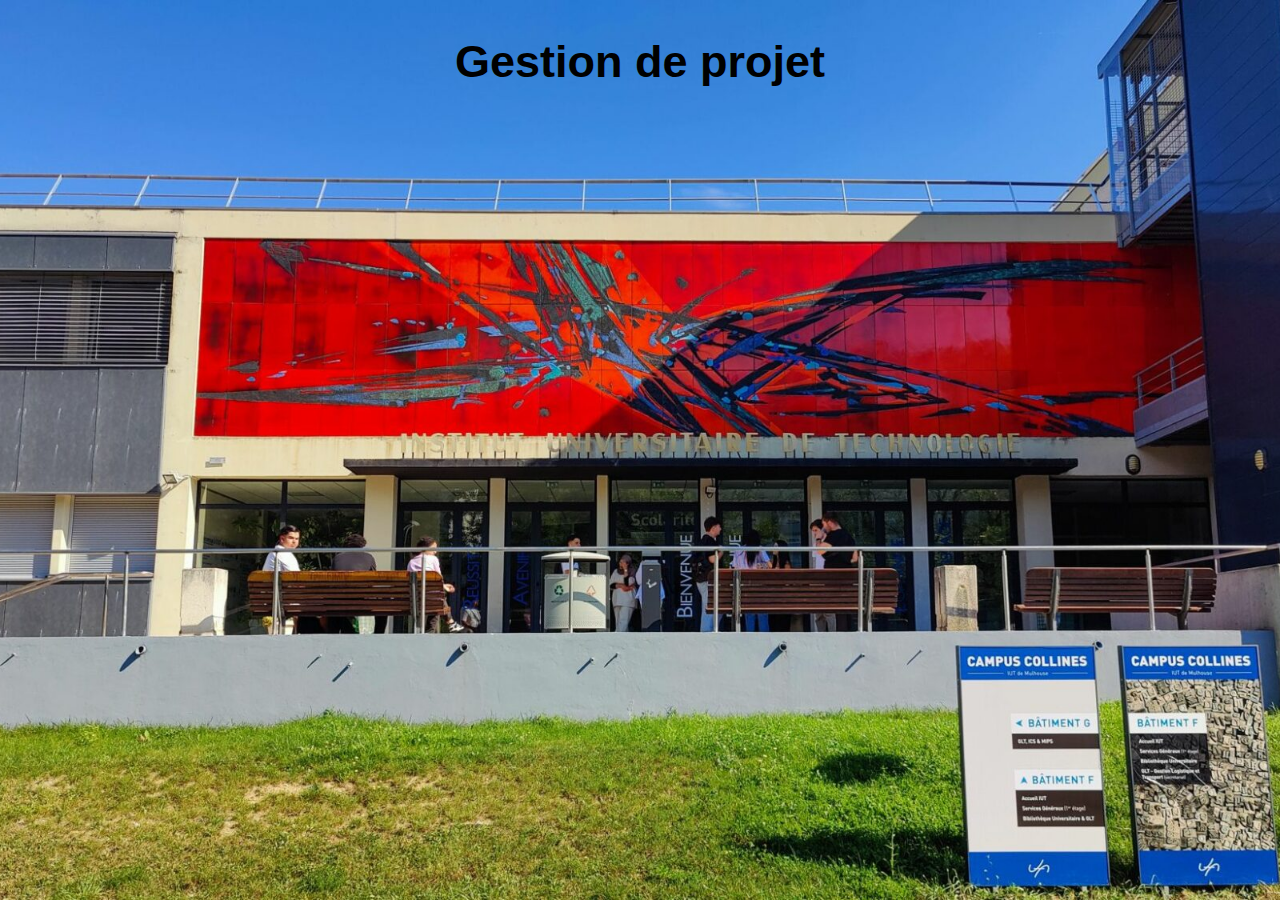
<file: index.html>
<!DOCTYPE html>
<html lang="fr">

<head>
    <meta charset="UTF-8">
    <meta name="viewport" content="width=device-width, initial-scale=1.0">
    <link rel="stylesheet" href="style.css">
    <link rel="icon" type="image/png" href="../favicon.png" />
    <title>Gestion de projet</title>
</head>

<body>
    <h1>Gestion de projet</h1>
    <div class="container">
        <div class="box">
            <img src="wasim/visage.png" alt="Wasim Photo">
            <div class="name">BECHIRI Wasim</div>
            <p>Mon objectif, après mon BUT MMI, est de devenir développeur front-end au sein d'une équipe spécialisée dans
            l'expérience utilisateur (UX/UI). Je me suis grandement inspiré de mon cousin, qui est développeur front-end
            et qui m'a conseillé de suivre cette voie.</p>
            <a href="wasim/wasim.html">en savoir plus</a>
        </div>
        <div class="box">
            <img src="sovann/visage.png" alt="Sovann Photo">
            <div class="name">SOU Sovann</div>
            <p>Après l'obtention de mon BUT MMI, je souhaite poursuivre mes études en intégrant l'école '42', qui est
            informatique. Mon objectif est de devenir ingénieur en cybersécurité, un domaine qui me passionne depuis toujours
            en raison de l'importance croissante de la sécurité des données dans notre société numérique.</p>
            <a href="sovann/sovan.html">en savoir plus</a>
        </div>
    </div>
</body>

</html>
</file>
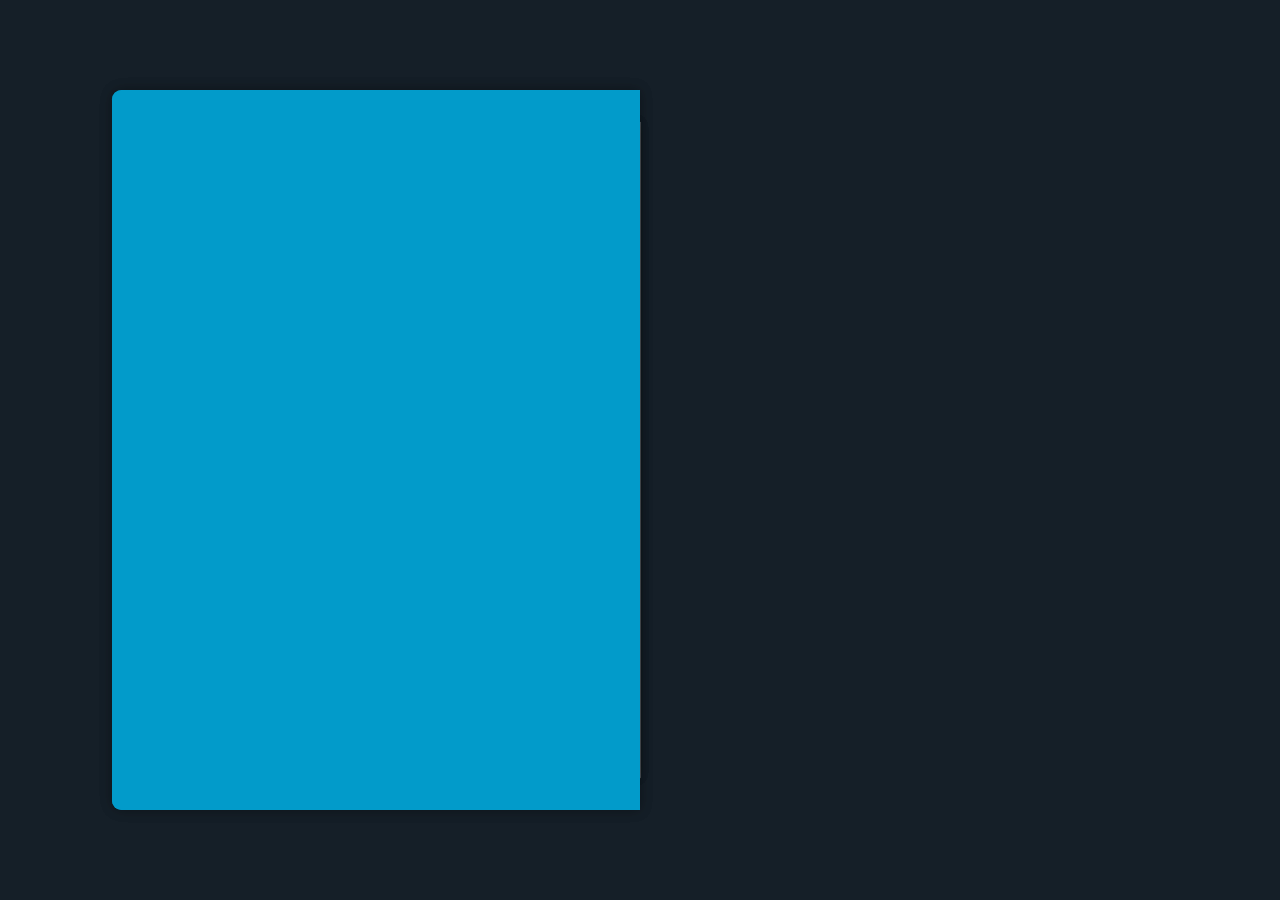
<file: sovann/sovan.html>
<!DOCTYPE html>
<html lang="en">

<head>
  <meta charset="UTF-8" />
  <meta name="viewport" content="width=device-width, initial-scale=1.0" />
  <title>Gestion projet</title>
  <!-- BoxIcon -->
  <link href="https://unpkg.com/boxicons@2.1.4/css/boxicons.min.css" rel="stylesheet" />
  <!-- style -->
  <link rel="stylesheet" href="style.css" />
  <link rel="icon" type="image/png" href="../favicon.png" />
</head>

<body>
  <div class="wrapper">
    <div class="cover cover-left"></div>
    <div class="cover cover-right"></div>

    <div class="book">
      <!-- profile page -->
      <div class="book-page page-left">
        <div class="profile-page">
          <img src="./visage.png" alt="" />
          <h1>SOU Sovann</h1>
          <h3>19 ans</h3>

          <div class="social-media">
            <a href="https://www.linkedin.com/in/sovann-sou-b3505a38b/" target="_blank"><i
                class="bx bxl-linkedin-square"></i></a>
          </div>

          <p>
            Après l'obtention de mon BUT MMI, je souhaite poursuivre mes études en intégrant l'école '42', qui est
            informatique. Mon objectif est de devenir ingénieur en cybersécurité, un domaine qui me passionne depuis toujours
            en raison de l'importance croissante de la sécurité des données dans notre société numérique.
          </p>

          <div class="btn-box">
            <a href="#" class="btn contact-me"></a>
          </div>
        </div>
      </div>

      <!-- page 1 & 2 -->
      <div class="book-page page-right turn" id="turn-1">
        <!-- page 1-->
        <div class="page-front">
          <h1 class="title">Plan de carrière</h1>

          <div class="workeduc-box">
            <div class="workeduc-content">
              <h3>Plan de carrière</h3>
              <p>
                Mon objectif après l'obtention de mon BUT MMI est d'intégrer l'école '42' pour me spécialiser en
                cybersécurité. J'aimerais le faire à Tokyo car j'aimerais voyager et découvrir le monde tout en approfondissant mes compétences en programmation.
              </p>
            </div>

            <div class="workeduc-content">
              <span class="year"><i class="bx bxs-calendar"></i>2022 - 2025</span>
              <h3>Lycée</h3>
              <p>
                Obtention du baccalauréat STI2D option SIN
              </p>
            </div>

            <div class="workeduc-content">
              <span class="year"><i class="bx bxs-calendar"></i>2025 - 2028</span>
              <h3>Étude supérieur</h3>
              <p>
                BUT MMI sur 3 ans, puis poursuite des études envisageable
              </p>
            </div>

            <div class="workeduc-content">
              <span class="year"><i class="bx bxs-calendar"></i>Après 2028</span>
              <p>
                Voyager, découvrir et apprendre dans différents pays !
              </p>
            </div>
          </div>
          <span class="number-page">1</span>

          <!-- next button -->
          <span class="nextprev-btn" data-page="turn-1">
            <i class="bx bx-chevron-right"></i>
          </span>
        </div>

        <!-- page 2 -->
        <div class="page-back">
          <h1 class="title"></h1>

          <div class="workeduc-box">
            <div class="workeduc-content">
              <h3>Ordonnancement-Diagramme de gantt</h3>
              <p>
                L'ordonnacement consiste à organiser les tâches données dans les temps. Le diagramme de Gantt est un
                outil visuel qui permet de représenter les tâches, leur durée et leur ordre d'exécution
              </p>
            </div>

            <div class="workeduc-content">

              <h3>Analyse du besoin-bête à corne</h3>
              <p>
                La bête à cornes est un outil d'analyse qui permet d'identifier le besoin principal d'un projet sans
                entrer dans les aspects techniques.
              </p>
            </div>

            <div class="workeduc-content">

              <h3>Outil bureautique</h3>
              <p>
                Les outils bureautiques sont indispensables pour organiser, suivre et présenter un projet. Ils
                permettent la rédactions des documents, le suivi des tâches et du budget, et de la com et présentation
                des résultats
              </p>
            </div>
          </div>

          <span class="number-page">2</span>

          <!-- prev button -->
          <span class="nextprev-btn back" data-page="turn-1">
            <i class="bx bx-chevron-left"></i>
          </span>
        </div>
      </div>


      <!-- page 3 & 4 -->
      <div class="book-page page-right turn" id="turn-2">
        <!-- page 3  -->
        <div class="page-front">
          <h1 class="title">Exemple</h1>

          <div class="services-box">
            <div class="services-content">

              <h3></h3>
              <img src="./Gantt.png" alt="" class="imggg">



            </div>

            <img src="./Corne.png" alt="" class="imgggg">
          </div>

          <span class="number-page">3</span>

          <!-- next button -->
          <span class="nextprev-btn" data-page="turn-2">
            <i class="bx bx-chevron-right"></i>
          </span>

        </div>
        <!-- page 4 -->
        <div class="page-back">
          <h1 class="title"></h1>

          <div class="skills-box">
            <div class="skills-content">
              <h1>Démarche gestion de projet</h1>
              <div class="content">
                La démarche des gestion de projet est une méthode organisée qui permet de planifier, coordonner et
                suivre un projet afin d'atteindre un objectif précis dans un temps et un cadre définis. Elle s'appuie
                sur des acteurs comme des chef de projet, équipe, client. Des rôles clairement définis et un cycle de
                vie allant de l'analyse du besoin jusqu'à la dernière étape du projet.
              </div>
            </div>

            <div class="skills-content">
              <h1>Gestion des tâches</h1>
              <div class="content">
                La gestion des tâches consiste à décomposer le projet en actions simples, à les organiser et à les
                attribuer à des membres de l'équipe afin d'assurer un suivi efficace du projet. Elle permet de mieur
                répartir la charge ded travail et de respecter les délais
              </div>
            </div>

            <div class="skills-content">
              <h3></h3>
              <div class="content">

              </div>
            </div>
          </div>

          <span class="number-page">4</span>

          <!-- next button -->
          <span class="nextprev-btn back" data-page="turn-2">
            <i class="bx bx-chevron-left"></i>
          </span>
        </div>
      </div>

      <!-- page 5 & 6 -->
      <div class="book-page page-right turn" id="turn-3">
        <!-- page 5 -->
        <div class="page-front">
          <h1 class="title">Exemple Kanban Board</h1>

          <div class="portfolio-box">
            <div class="img-box">
              <img src="website 3.png" alt="">
            </div>

            <div class="info-box">
              <div class="info-title">
                <h3></h3>
                </i></a>
              </div>

            </div>
            <div class="btn-box">

            </div>
          </div>

          <span class="number-page">5</span>

          <!-- next button -->
          <span class="nextprev-btn" data-page="turn-3">
            <i class="bx bx-chevron-right"></i>
          </span>
        </div>


        <!-- page 6 -->
        <div class="page-back">
          <h1 class="title">Cahier des charges fonctionnel</h1>

          <div class="contact-box">
            Le cahier des charges fonctionnel est un document de référence qui formalise les besoins du client, les
            objectifs du projet, les fonctionnalités attendues et les contraintes à respecter. Il sert de base de
            communication entre les parties prenantes et permet d'éviter les malentendus tout au long du projet

          <img src="./CDB.png" alt="" class="imggggg">
          </div>

          <span class="number-page">6</span>

          <!-- next button -->
          <span class="nextprev-btn back" data-page="turn-3">
            <i class="bx bx-chevron-left"></i>
          </span>

          <a href="#" class="back-profile">
            <p>Profile</p>
            <i class="bx bxs-user"></i>
          </a>
        </div>

      </div>
    </div>
  </div>

  <!-- script -->
  <script src="script.js"></script>
</body>

</html>
</file>
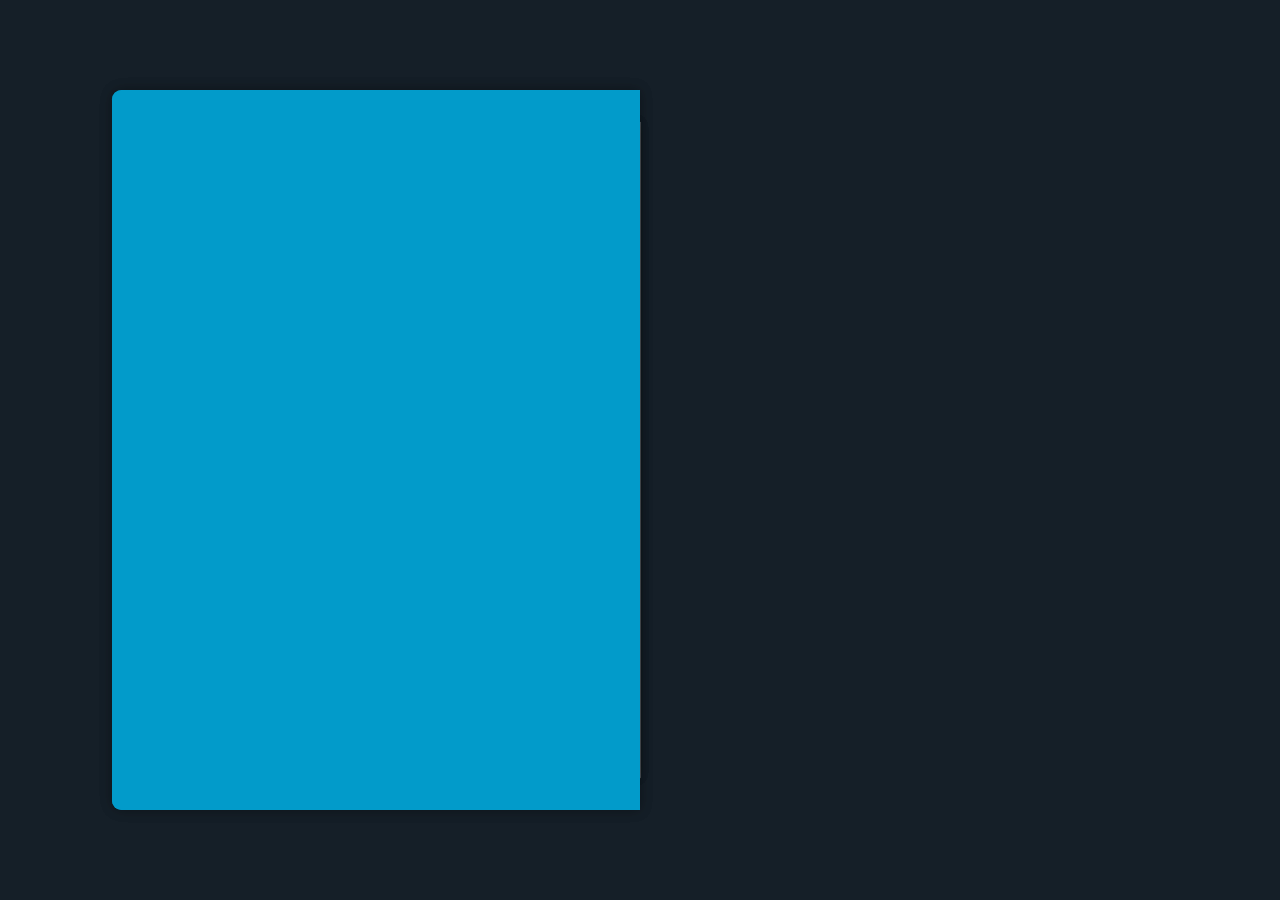
<file: wasim/wasim.html>
<!DOCTYPE html>
<html lang="en">

<head>
  <meta charset="UTF-8" />
  <meta name="viewport" content="width=device-width, initial-scale=1.0" />
  <title>Gestion projet</title>
  <!-- BoxIcon -->
  <link href="https://unpkg.com/boxicons@2.1.4/css/boxicons.min.css" rel="stylesheet" />
  <!-- style -->
  <link rel="stylesheet" href="style.css" />
  <link rel="icon" type="image/png" href="../favicon.png" />
</head>

<body>
  <div class="wrapper">
    <div class="cover cover-left"></div>
    <div class="cover cover-right"></div>

    <div class="book">
      <!-- profile page -->
      <div class="book-page page-left">
        <div class="profile-page">
          <img src="./visage.png" alt="" />
          <h1>Wasim BECHIRI</h1>
          <h3>18 ans</h3>

          <div class="social-media">
            <a href="https://www.linkedin.com/in/wasim-bechiri-b4405a38b/" target="_blank"><i
                class="bx bxl-linkedin-square"></i></a>
          </div>

          <p>
            Mon objectif, après mon BUT MMI, est de devenir développeur front-end au sein d'une équipe spécialisée dans
            l'expérience utilisateur (UX/UI). Je me suis grandement inspiré de mon cousin, qui est développeur front-end
            et qui m'a conseillé de suivre cette voie.
          </p>

          <div class="btn-box">
            <a href="#" class="btn contact-me"></a>
          </div>
        </div>
      </div>

      <!-- page 1 & 2 -->
      <div class="book-page page-right turn" id="turn-1">
        <!-- page 1-->
        <div class="page-front">
          <h1 class="title">Parcours académique / Plan de carrière</h1>

          <div class="workeduc-box">
            <div class="workeduc-content">
              <h3>Plan de carrière</h3>
              <p>
                J'envisage d'obtenir mon diplôme actuel, puis de me spécialiser en front-end, d'apprendre les frameworks
                et de suivre une formation en UX/UI afin de réaliser des stages ou des projets personnels, puis
                d'intégrer une entreprise ou de devenir freelance. Je compte acquérir de l'expérience professionnelle
                grâce à des stages en entreprise et des projets freelance.
              </p>
            </div>

            <div class="workeduc-content">
              <span class="year"><i class="bx bxs-calendar"></i>2022 - 2025</span>
              <h3>Lycée</h3>
              <p>
                Obtention du baccalauréat STMG
              </p>
            </div>

            <div class="workeduc-content">
              <span class="year"><i class="bx bxs-calendar"></i>2025 - ?</span>
              <h3>Étude supérieur</h3>
              <p>
                BUT MMI sur 3 ans, puis poursuite des études envisageable
              </p>
            </div>
          </div>
          <span class="number-page">1</span>

          <!-- next button -->
          <span class="nextprev-btn" data-page="turn-1">
            <i class="bx bx-chevron-right"></i>
          </span>
        </div>

        <!-- page 2 -->
        <div class="page-back">
          <h1 class="title"></h1>

          <div class="workeduc-box">
            <div class="workeduc-content">
              <h3>Ordonnancement-Diagramme de gantt</h3>
              <p>
                L'ordonnacement consiste à organiser les tâches données dans les temps. Le diagramme de Gantt est un
                outil visuel qui permet de représenter les tâches, leur durée et leur ordre d'exécution
              </p>
            </div>

            <div class="workeduc-content">

              <h3>Analyse du besoin-bête à corne</h3>
              <p>
                La bête à cornes est un outil d'analyse qui permet d'identifier le besoin principal d'un projet sans
                entrer dans les aspects techniques.
              </p>
            </div>

            <div class="workeduc-content">

              <h3>Outil bureautique</h3>
              <p>
                Les outils bureautiques sont indispensables pour organiser, suivre et présenter un projet. Ils
                permettent la rédactions des documents, le suivi des tâches et du budget, et de la com et présentation
                des résultats
              </p>
            </div>
          </div>

          <span class="number-page">2</span>

          <!-- prev button -->
          <span class="nextprev-btn back" data-page="turn-1">
            <i class="bx bx-chevron-left"></i>
          </span>
        </div>
      </div>


      <!-- page 3 & 4 -->
      <div class="book-page page-right turn" id="turn-2">
        <!-- page 3  -->
        <div class="page-front">
          <h1 class="title">Exemple</h1>

          <div class="services-box">
            <div class="services-content">

              <h3></h3>
              <img src="./Gantt.png" alt="" class="imggg">



            </div>

            <img src="./Corne.png" alt="" class="imgggg">
          </div>

          <span class="number-page">3</span>

          <!-- next button -->
          <span class="nextprev-btn" data-page="turn-2">
            <i class="bx bx-chevron-right"></i>
          </span>

        </div>
        <!-- page 4 -->
        <div class="page-back">
          <h1 class="title"></h1>

          <div class="skills-box">
            <div class="skills-content">
              <h1>Démarche gestion de projet</h1>
              <div class="content">
                La démarche des gestion de projet est une méthode organisée qui permet de planifier, coordonner et
                suivre un projet afin d'atteindre un objectif précis dans un temps et un cadre définis. Elle s'appuie
                sur des acteurs comme des chef de projet, équipe, client. Des rôles clairement définis et un cycle de
                vie allant de l'analyse du besoin jusqu'à la dernière étape du projet.
              </div>
            </div>

            <div class="skills-content">
              <h1>Gestion des tâches</h1>
              <div class="content">
                La gestion des tâches consiste à décomposer le projet en actions simples, à les organiser et à les
                attribuer à des membres de l'équipe afin d'assurer un suivi efficace du projet. Elle permet de mieur
                répartir la charge ded travail et de respecter les délais
              </div>
            </div>

            <div class="skills-content">
              <h3></h3>
              <div class="content">

              </div>
            </div>
          </div>

          <span class="number-page">4</span>

          <!-- next button -->
          <span class="nextprev-btn back" data-page="turn-2">
            <i class="bx bx-chevron-left"></i>
          </span>
        </div>
      </div>

      <!-- page 5 & 6 -->
      <div class="book-page page-right turn" id="turn-3">
        <!-- page 5 -->
        <div class="page-front">
          <h1 class="title">Exemple Kanban Board</h1>

          <div class="portfolio-box">
            <div class="img-box">
              <img src="website 3.png" alt="">
            </div>

            <div class="info-box">
              <div class="info-title">
                <h3></h3>
                </i></a>
              </div>

            </div>
            <div class="btn-box">

            </div>
          </div>

          <span class="number-page">5</span>

          <!-- next button -->
          <span class="nextprev-btn" data-page="turn-3">
            <i class="bx bx-chevron-right"></i>
          </span>
        </div>


        <!-- page 6 -->
        <div class="page-back">
          <h1 class="title">Cahier des charges fonctionnel</h1>

          <div class="contact-box">
            Le cahier des charges fonctionnel est un document de référence qui formalise les besoins du client, les
            objectifs du projet, les fonctionnalités attendues et les contraintes à respecter. Il sert de base de
            communication entre les parties prenantes et permet d'éviter les malentendus tout au long du projet

          <img src="./CDB.png" alt="" class="imggggg">
          </div>

          <span class="number-page">6</span>

          <!-- next button -->
          <span class="nextprev-btn back" data-page="turn-3">
            <i class="bx bx-chevron-left"></i>
          </span>

          <a href="#" class="back-profile">
            <p>Profile</p>
            <i class="bx bxs-user"></i>
          </a>
        </div>

      </div>
    </div>
  </div>

  <!-- script -->
  <script src="script.js"></script>
</body>

</html>
</file>
<file: style.css>
html{
    min-height: 100vh;
    font-family: Arial, sans-serif;
    background-color: #f4f4f4;
    margin: 0;
    padding: 0;
    background-image: url('iut.jpeg');
    background-size: cover;
    background-position: center;    
}

h1 {
    color: #000000;
    text-align: center;
    margin: 4vh;
    font-size: 5vh;
}

.container{
    display: flex;
    justify-content: center;
    gap: 4vw; /* espace entre les boîtes */
}

div {
    display: flex;
    justify-content: center;
    gap: 1vw; /* espace entre le nom et le lien */
}

.name{
    font-weight: bold;
    font-size: 3vh;
    color: #333;
}

.box{
    background: linear-gradient(
    to bottom,
    #c0d9ff,
    #6aa6ff
  );
    flex-direction: column;
    align-items: center;
    background-color: #fff;
    border: 1px solid #ddd;
    width: 40vw;
    height: 75vh;
    padding: 2vh;
    border-radius: 16px;
    box-shadow: 0 2px 4px rgba(0,0,0,0.1);
    opacity: 0; /* invisible au départ */
    animation: fadeUp 0.8s ease forwards; /* déclenche fade + montée */
}

a {
    text-decoration: none;
    color: #007BFF;
    font-size: 2vh;
}

p {
    text-align: center;
    font-size: 2.5vh;
    color: #242424;
    width: 90%;
    text-align: center;
    margin-bottom: 5vh;
}


/* Photo */
img {
    border: 4px solid #00abf0;
    width: auto;
    height: 25vh;
    border-radius: 100%;
    margin-bottom: 5vh;
}

/* Animation pour fade + montée */
@keyframes fadeUp {
  0% {
    opacity: 0;
    transform: translateY(10px);
  }
  100% {
    opacity: 1;
    transform: translateY(0);
  }
}
</file>
<file: sovann/style.css>
@import url('https://fonts.googleapis.com/css2?family=Comic+Relief:wght@400;700&family=Nunito:ital,wght@0,200..1000;1,200..1000&display=swap');

* {
    margin: 0;
    padding: 0;
    text-decoration: none;
    box-sizing: border-box;
    border: none;
    outline: none;
}

:root {
    --bg-color: #151f28;
    --main-color: #00abf0;
    --text-color: #333;
    --second-text-color: #555;
    --white-color: #fff;
    --cover-color: linear-gradient(45deg, #00abf0, #006e9a);
    --pages-color: linear-gradient(90deg, #fff, #ddd);
    --border: 0.125rem solid #00abf0;
    --box-shadow: 0 0 0.8rem rgba(0, 0, 0, 0.2);

}

body {
    display: flex;
    justify-content: center;
    align-items: center;
    min-height: 100vh;
    background-color: var(--bg-color);
    color: var(--text-color);
    overflow-y: auto;
    font-family: "Nunito", sans-serif;
}

.wrapper {
    position: relative;
    width: 66rem;
    height: 45rem;
    padding: 2rem;
    perspective: 250rem;
    animation: show-animate 2s forwards;
}

@keyframes show-animate {

    0%,
    30% {
        opacity: 0;
        transform: rotate(-20deg);
    }

    100% {
        opacity: 1;
        transform: rotate(0deg);
    }
}

.cover {
    position: absolute;
    top: 0;
    left: 0;
    width: 50%;
    height: 100%;
    background-color: var(--cover-color);
    background-color: #029bca;
    box-shadow: var(--box-shadow);
    border-top-left-radius: 0.6rem;
    border-bottom-left-radius: 0.6rem;
    transform-origin: right;
}

.cover.cover-left {
    z-index: -1;
}

.cover.cover-right {
    z-index: 100;
    transition: transform 1s cubic-bezier(.645, .045, .355, 1);

}

.cover.cover-right.turn {
    transform: rotateY(180deg);
}

.book {
    position: relative;
    width: 100%;
    height: 100%;
    display: flex;
    perspective: 250rem;
}

.book .book-page {
    position: absolute;
    width: 50%;
    height: 100%;
    background: var(--pages-color);
    box-shadow: 0 0 .6rem rgba(0, 0, 0, 0.1);
    display: flex;
    padding: 2rem;
}

.book-page.page-left {
    box-shadow: -.6rem .6rem .6rem rgba(0, 0, 0, 0.1);
}

.profile-page {
    display: flex;
    flex-direction: column;
    justify-content: center;
    align-items: center;
}

.profile-page img {
    max-width: 180px;
    border-radius: 50%;
    border: 0.25rem solid var(--main-color);
    margin-bottom: .8rem;
}

.profile-page h1 {
    font-size: 2.7rem;
    line-height: 1;
}

.profile-page h3 {
    color: var(--bg-color);
    font-size: 1.5rem;
}

.profile-page .social-media {
    margin: .6rem .8rem;
}

.profile-page .social-media a {
    display: inline-flex;
    justify-content: center;
    align-items: center;
    width: 2.5rem;
    height: 2.5rem;
    background: transparent;
    border: var(--border);
    border-radius: 50%;
    font-size: 1.3rem;
    color: var(--main-color);
    margin: 0 .2rem;
    transition: .5s;

}

.profile-page .social-media a:hover {
    background-color: var(--main-color);
    color: var(--white-color);
}

.profile-page p {
    text-align: justify;
    font-size: 1.1rem;
}

.profile-page .btn-box {
    margin-top: 1.2rem;
}

.btn {
    display: inline-flex;
    justify-content: center;
    align-items: center;
    width: 9.5rem;
    height: 3rem;
    background: var(--main-color);
    border: var(--border);
    border-radius: .3rem;
    font-size: 1rem;
    color: var(--white-color);
    font-weight: 500;
    margin: 0 1rem;
    transition: .5s;
}

.btn-box .btn:nth-child(2) {
    background: transparent;
    color: var(--main-color);
}

.btn-box .btn:nth-child(1):hover {
    background: transparent;
    color: var(--main-color);
}

.btn-box .btn:nth-child(2):hover {
    background: var(--main-color);
    color: var(--white-color);
}

/* right page */
.book-page.page-right {
    position: absolute;
    right: 0;
    transform-style: preserve-3d;
    transform-origin: left;
    transition: transform 1s cubic-bezier(.645, .045, .355, 1);
}

.book-page.page-right.turn {
    transform: rotateY(-180deg);
}

.book-page .page-front,
.book-page .page-back {
    position: absolute;
    top: 0;
    left: 0;
    width: 100%;
    height: 100%;
    background: var(--pages-color);
    padding: 1.5rem 2rem;
}

.book-page .page-front {
    transform: rotateY(0deg) translateZ(1px);
}

.book-page .page-back {
    transform: rotateY(180deg) translateZ(1px);
}

.title {
    text-align: center;
}

.workeduc-box {
    border-left: var(--border);
    margin-top: 2rem;
}

.workeduc-box .workeduc-content {
    position: relative;
    padding-left: 1.6rem;
    padding-bottom: 1.2rem;
}

.workeduc-box .workeduc-content::before {
    content: '';
    position: absolute;
    top: 0;
    left: -0.65rem;
    width: 1.2rem;
    height: 1.2rem;
    border-radius: 50%;
    background: var(--main-color);
}

.workeduc-content .year {
    color: var(--main-color);
    font-size: 1.2rem;
}

.workeduc-content h3 {
    font-size: 1.4rem;
    margin: .3rem 0;
}

.workeduc-content p {
    font-size: 1.15rem;
    text-align: justify;
}

.workeduc-content .year i {
    margin-right: .4rem;
    font-size: 1.2rem;
}

.number-page {
    position: absolute;
    bottom: 1rem;
    left: 50%;
    transform: translateX(-50%);
    font-weight: 600;
}

/* next button */
.nextprev-btn {
    position: absolute;
    bottom: .9rem;
    right: 1.5rem;
    width: 2rem;
    height: 2rem;
    cursor: pointer;
    font-size: 2rem;
    color: var(--second-text-color);
    display: inline-flex;
    justify-content: center;
    align-items: center;
    transition: .5s;
}

.nextprev-btn:hover {
    color: var(--main-color);
}

.nextprev-btn.back {
    left: 1.5rem;
}

/* my services */
.services-box {
    display: flex;
    flex-wrap: wrap;
    gap: 1.5rem;
    margin-top: 2rem;
}

.services-box .services-content {
    flex: 1 1 10rem;
    border: var(--border);
    border-radius: .5rem;
    padding: .8rem .5rem 1.1rem;
    text-align: center;
    transition: .3s ease;
}

.services-box .services-content:hover {
    box-shadow: var(--box-shadow);
}

.services-content i {
    font-size: 2.5rem;
    color: var(--main-color);
}

.services-content h3 {
    font-size: 1.1rem;
}

.services-content p {
    margin: .2rem 0 .8rem;
}

.services-content .btn {
    width: 8rem;
    height: 2.5rem;
}

.services-content .btn:hover {
    background-color: transparent;
    color: var(--main-color);
}


/* skilss box */
.skills-box {
    display: flex;
    flex-wrap: wrap;
    gap: 1.5rem;
    margin-top: 2rem;

}

.skills-box .skills-content {
    flex: 1 1 20rem;
}

.skills-content h3 {
    font-size: 1.3rem;
    line-height: 1;
    margin-bottom: .6rem;
}

.skills-content .content {
    display: flex;
    flex-wrap: wrap;
    gap: .8rem;
    font-size: 20px;
}

.skills-content .content span {
    display: inline-flex;
    flex-direction: column;
    justify-content: center;
    align-items: center;
    width: 6rem;
    height: 5rem;
    border: var(--border);
    border-radius: .3rem;
    font-weight: 600;
    transition: .3 ease;
}

.skills-content .content span:hover {
    box-shadow: var(--box-shadow);
}

.skills-content .content span i {
    color: var(--main-color);
    font-size: 3rem;
}

/* portfolio */
.portfolio-box {
    margin-top: 2rem;

}

.portfolio-box .img-box {
    display: flex;
    width: 100%;
    height: 15rem;
    border-radius: .5rem;
    border: var(--border);
    overflow: hidden;
}

.portfolio-box .img-box img {
    width: 100%;
    object-fit: cover;
    transition: .5s ease;
}

.portfolio-box .img-box:hover img {
    transform: scale(1.1);
}

.portfolio-box .info-box {
    margin: 1rem 0 1.5rem;
}

.portfolio-box .info-box .info-title {
    display: flex;
    justify-content: space-between;
    align-items: center;
    margin-bottom: 1rem;
}

.portfolio-box .info-box .info-title h3 {
    font-size: 1.3rem;
}

.portfolio-box .info-box .info-title a {
    display: flex;
    align-items: center;
    color: var(--main-color);
}

.portfolio-box .info-box .info-title a i {
    margin-left: .3rem;
}

.portfolio-box .info-box p:nth-of-type(1) {
    font-weight: 600;
}

.portfolio-box .info-box p {
    text-align: justify;
}

.portfolio-box .btn-box {
    display: flex;
    justify-content: center;
}

.portfolio-box .btn-box .btn {
    margin: 0 1 .15rem;
}


/* Contact Me! */
.contact-box {
    margin-top: 2rem;
    text-align: center;
}

.contact-box .field {
    width: 100%;
    background-color: transparent;
    border: var(--border);
    border-radius: .3rem;
    padding: .8rem;
    font-size: 1rem;
    color: var(--text-color);
    margin-bottom: 1.5rem;
}

.contact-box .field::placeholder {
    color: var(--text-color);
}

.contact-box textarea {
    resize: none;
    height: 15rem;
}

.contact-box .btn {
    cursor: pointer;
}

.contact-box .btn:hover {
    background-color: transparent;
    color: var(--main-color);
}

.back-profile {
    position: absolute;
    bottom: 1.2rem;
    right: 2rem;
    width: 2rem;
    height: 2rem;
    background-color: transparent;
    border: var(--border);
    border-radius: .3rem;
    font-size: 1.1rem;
    color: var(--main-color);
    display: inline-flex;
    justify-content: center;
    align-items: center;
    transition: .5s;
}

.back-profile:hover {
    background: var(--main-color);
    color: var(--white-color);
}

.back-profile p {
    position: absolute;
    top: 0;
    left: 50%;
    transform: translateX(-50%) scale(.5);
    font-size: 1rem;
    opacity: 0;
    transition: .5s;
    color: var(--main-color);
}

.back-profile:hover p {
    opacity: 1;
    transform: translateX(-50%) scale(1);
    top: -1.8rem;
}

.imggg {
    width: 100%;
    height: 100%;
}
.imgggg {
    width: 100%;
    height: 100%;
    border: #00abf0 none;
    border-radius: 6px;
}
.imggggg {
    width: 100%;
    height: 150%;
    border: #00abf0 none;
    border-radius: 6px;
}
</file>
<file: wasim/style.css>
@import url('https://fonts.googleapis.com/css2?family=Comic+Relief:wght@400;700&family=Nunito:ital,wght@0,200..1000;1,200..1000&display=swap');

* {
    margin: 0;
    padding: 0;
    text-decoration: none;
    box-sizing: border-box;
    border: none;
    outline: none;
}

:root {
    --bg-color: #151f28;
    --main-color: #00abf0;
    --text-color: #333;
    --second-text-color: #555;
    --white-color: #fff;
    --cover-color: linear-gradient(45deg, #00abf0, #006e9a);
    --pages-color: linear-gradient(90deg, #fff, #ddd);
    --border: 0.125rem solid #00abf0;
    --box-shadow: 0 0 0.8rem rgba(0, 0, 0, 0.2);

}

body {
    display: flex;
    justify-content: center;
    align-items: center;
    min-height: 100vh;
    background-color: var(--bg-color);
    color: var(--text-color);
    overflow-y: auto;
    font-family: "Nunito", sans-serif;
}

.wrapper {
    position: relative;
    width: 66rem;
    height: 45rem;
    padding: 2rem;
    perspective: 250rem;
    animation: show-animate 2s forwards;
}

@keyframes show-animate {

    0%,
    30% {
        opacity: 0;
        transform: rotate(-20deg);
    }

    100% {
        opacity: 1;
        transform: rotate(0deg);
    }
}

.cover {
    position: absolute;
    top: 0;
    left: 0;
    width: 50%;
    height: 100%;
    background-color: var(--cover-color);
    background-color: #029bca;
    box-shadow: var(--box-shadow);
    border-top-left-radius: 0.6rem;
    border-bottom-left-radius: 0.6rem;
    transform-origin: right;
}

.cover.cover-left {
    z-index: -1;
}

.cover.cover-right {
    z-index: 100;
    transition: transform 1s cubic-bezier(.645, .045, .355, 1);

}

.cover.cover-right.turn {
    transform: rotateY(180deg);
}

.book {
    position: relative;
    width: 100%;
    height: 100%;
    display: flex;
    perspective: 250rem;
}

.book .book-page {
    position: absolute;
    width: 50%;
    height: 100%;
    background: var(--pages-color);
    box-shadow: 0 0 .6rem rgba(0, 0, 0, 0.1);
    display: flex;
    padding: 2rem;
}

.book-page.page-left {
    box-shadow: -.6rem .6rem .6rem rgba(0, 0, 0, 0.1);
}

.profile-page {
    display: flex;
    flex-direction: column;
    justify-content: center;
    align-items: center;
}

.profile-page img {
    max-width: 180px;
    border-radius: 50%;
    border: 0.25rem solid var(--main-color);
    margin-bottom: .8rem;
}

.profile-page h1 {
    font-size: 2.7rem;
    line-height: 1;
}

.profile-page h3 {
    color: var(--bg-color);
    font-size: 1.5rem;
}

.profile-page .social-media {
    margin: .6rem .8rem;
}

.profile-page .social-media a {
    display: inline-flex;
    justify-content: center;
    align-items: center;
    width: 2.5rem;
    height: 2.5rem;
    background: transparent;
    border: var(--border);
    border-radius: 50%;
    font-size: 1.3rem;
    color: var(--main-color);
    margin: 0 .2rem;
    transition: .5s;

}

.profile-page .social-media a:hover {
    background-color: var(--main-color);
    color: var(--white-color);
}

.profile-page p {
    text-align: justify;
    font-size: 1.1rem;
}

.profile-page .btn-box {
    margin-top: 1.2rem;
}

.btn {
    display: inline-flex;
    justify-content: center;
    align-items: center;
    width: 9.5rem;
    height: 3rem;
    background: var(--main-color);
    border: var(--border);
    border-radius: .3rem;
    font-size: 1rem;
    color: var(--white-color);
    font-weight: 500;
    margin: 0 1rem;
    transition: .5s;
}

.btn-box .btn:nth-child(2) {
    background: transparent;
    color: var(--main-color);
}

.btn-box .btn:nth-child(1):hover {
    background: transparent;
    color: var(--main-color);
}

.btn-box .btn:nth-child(2):hover {
    background: var(--main-color);
    color: var(--white-color);
}

/* right page */
.book-page.page-right {
    position: absolute;
    right: 0;
    transform-style: preserve-3d;
    transform-origin: left;
    transition: transform 1s cubic-bezier(.645, .045, .355, 1);
}

.book-page.page-right.turn {
    transform: rotateY(-180deg);
}

.book-page .page-front,
.book-page .page-back {
    position: absolute;
    top: 0;
    left: 0;
    width: 100%;
    height: 100%;
    background: var(--pages-color);
    padding: 1.5rem 2rem;
}

.book-page .page-front {
    transform: rotateY(0deg) translateZ(1px);
}

.book-page .page-back {
    transform: rotateY(180deg) translateZ(1px);
}

.title {
    text-align: center;
}

.workeduc-box {
    border-left: var(--border);
    margin-top: 2rem;
}

.workeduc-box .workeduc-content {
    position: relative;
    padding-left: 1.6rem;
    padding-bottom: 1.2rem;
}

.workeduc-box .workeduc-content::before {
    content: '';
    position: absolute;
    top: 0;
    left: -0.65rem;
    width: 1.2rem;
    height: 1.2rem;
    border-radius: 50%;
    background: var(--main-color);
}

.workeduc-content .year {
    color: var(--main-color);
    font-size: 1.2rem;
}

.workeduc-content h3 {
    font-size: 1.4rem;
    margin: .3rem 0;
}

.workeduc-content p {
    font-size: 1.15rem;
    text-align: justify;
}

.workeduc-content .year i {
    margin-right: .4rem;
    font-size: 1.2rem;
}

.number-page {
    position: absolute;
    bottom: 1rem;
    left: 50%;
    transform: translateX(-50%);
    font-weight: 600;
}

/* next button */
.nextprev-btn {
    position: absolute;
    bottom: .9rem;
    right: 1.5rem;
    width: 2rem;
    height: 2rem;
    cursor: pointer;
    font-size: 2rem;
    color: var(--second-text-color);
    display: inline-flex;
    justify-content: center;
    align-items: center;
    transition: .5s;
}

.nextprev-btn:hover {
    color: var(--main-color);
}

.nextprev-btn.back {
    left: 1.5rem;
}

/* my services */
.services-box {
    display: flex;
    flex-wrap: wrap;
    gap: 1.5rem;
    margin-top: 2rem;
}

.services-box .services-content {
    flex: 1 1 10rem;
    border: var(--border);
    border-radius: .5rem;
    padding: .8rem .5rem 1.1rem;
    text-align: center;
    transition: .3s ease;
}

.services-box .services-content:hover {
    box-shadow: var(--box-shadow);
}

.services-content i {
    font-size: 2.5rem;
    color: var(--main-color);
}

.services-content h3 {
    font-size: 1.1rem;
}

.services-content p {
    margin: .2rem 0 .8rem;
}

.services-content .btn {
    width: 8rem;
    height: 2.5rem;
}

.services-content .btn:hover {
    background-color: transparent;
    color: var(--main-color);
}


/* skilss box */
.skills-box {
    display: flex;
    flex-wrap: wrap;
    gap: 1.5rem;
    margin-top: 2rem;

}

.skills-box .skills-content {
    flex: 1 1 20rem;
}

.skills-content h3 {
    font-size: 1.3rem;
    line-height: 1;
    margin-bottom: .6rem;
}

.skills-content .content {
    display: flex;
    flex-wrap: wrap;
    gap: .8rem;
    font-size: 20px;
}

.skills-content .content span {
    display: inline-flex;
    flex-direction: column;
    justify-content: center;
    align-items: center;
    width: 6rem;
    height: 5rem;
    border: var(--border);
    border-radius: .3rem;
    font-weight: 600;
    transition: .3 ease;
}

.skills-content .content span:hover {
    box-shadow: var(--box-shadow);
}

.skills-content .content span i {
    color: var(--main-color);
    font-size: 3rem;
}

/* portfolio */
.portfolio-box {
    margin-top: 2rem;

}

.portfolio-box .img-box {
    display: flex;
    width: 100%;
    height: 15rem;
    border-radius: .5rem;
    border: var(--border);
    overflow: hidden;
}

.portfolio-box .img-box img {
    width: 100%;
    object-fit: cover;
    transition: .5s ease;
}

.portfolio-box .img-box:hover img {
    transform: scale(1.1);
}

.portfolio-box .info-box {
    margin: 1rem 0 1.5rem;
}

.portfolio-box .info-box .info-title {
    display: flex;
    justify-content: space-between;
    align-items: center;
    margin-bottom: 1rem;
}

.portfolio-box .info-box .info-title h3 {
    font-size: 1.3rem;
}

.portfolio-box .info-box .info-title a {
    display: flex;
    align-items: center;
    color: var(--main-color);
}

.portfolio-box .info-box .info-title a i {
    margin-left: .3rem;
}

.portfolio-box .info-box p:nth-of-type(1) {
    font-weight: 600;
}

.portfolio-box .info-box p {
    text-align: justify;
}

.portfolio-box .btn-box {
    display: flex;
    justify-content: center;
}

.portfolio-box .btn-box .btn {
    margin: 0 1 .15rem;
}


/* Contact Me! */
.contact-box {
    margin-top: 2rem;
    text-align: center;
}

.contact-box .field {
    width: 100%;
    background-color: transparent;
    border: var(--border);
    border-radius: .3rem;
    padding: .8rem;
    font-size: 1rem;
    color: var(--text-color);
    margin-bottom: 1.5rem;
}

.contact-box .field::placeholder {
    color: var(--text-color);
}

.contact-box textarea {
    resize: none;
    height: 15rem;
}

.contact-box .btn {
    cursor: pointer;
}

.contact-box .btn:hover {
    background-color: transparent;
    color: var(--main-color);
}

.back-profile {
    position: absolute;
    bottom: 1.2rem;
    right: 2rem;
    width: 2rem;
    height: 2rem;
    background-color: transparent;
    border: var(--border);
    border-radius: .3rem;
    font-size: 1.1rem;
    color: var(--main-color);
    display: inline-flex;
    justify-content: center;
    align-items: center;
    transition: .5s;
}

.back-profile:hover {
    background: var(--main-color);
    color: var(--white-color);
}

.back-profile p {
    position: absolute;
    top: 0;
    left: 50%;
    transform: translateX(-50%) scale(.5);
    font-size: 1rem;
    opacity: 0;
    transition: .5s;
    color: var(--main-color);
}

.back-profile:hover p {
    opacity: 1;
    transform: translateX(-50%) scale(1);
    top: -1.8rem;
}

.imggg {
    width: 100%;
    height: 100%;
}
.imgggg {
    width: 100%;
    height: 100%;
    border: #00abf0 none;
    border-radius: 6px;
}
.imggggg {
    width: 100%;
    height: 150%;
    border: #00abf0 none;
    border-radius: 6px;
}
</file>
